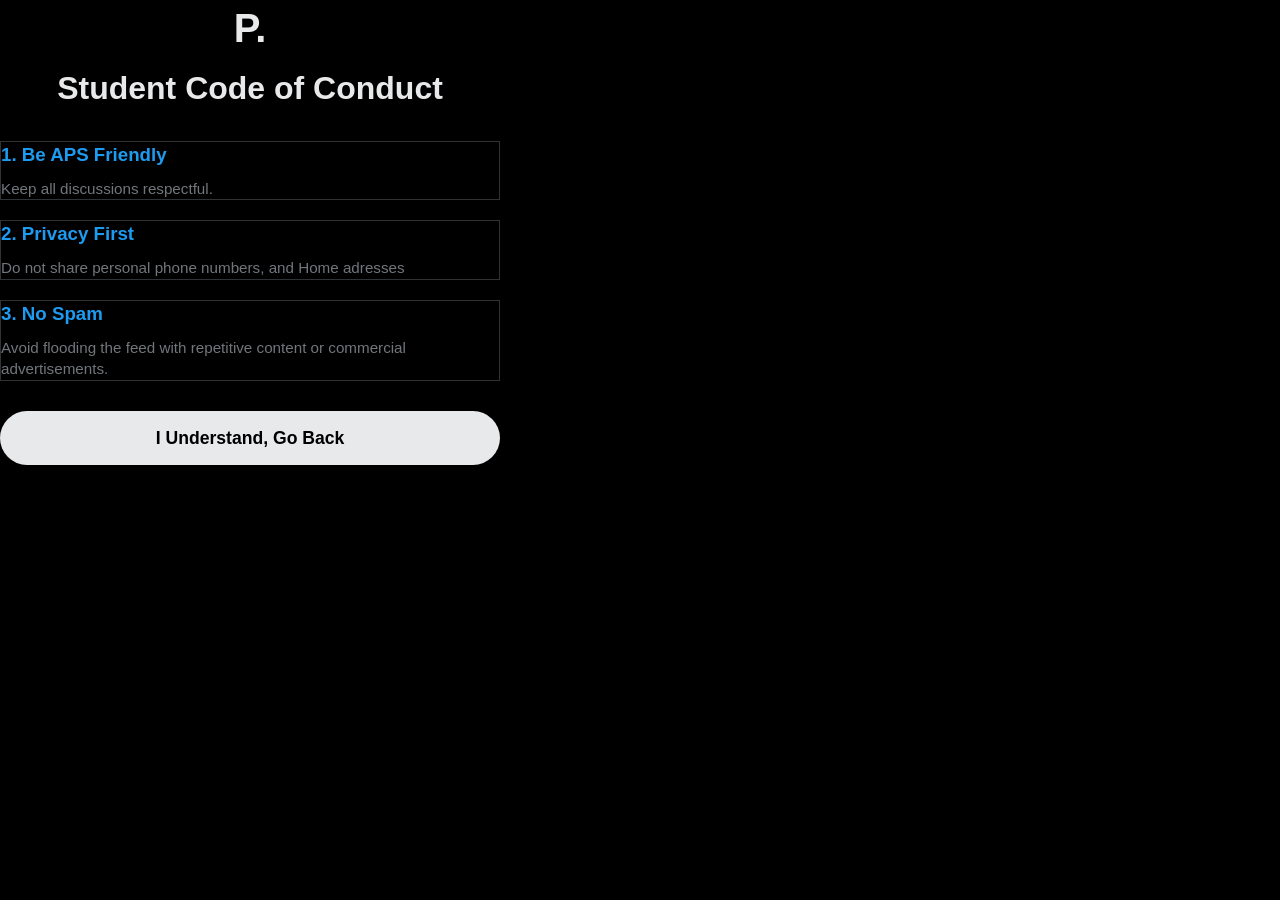
<file: rules.html>
<!DOCTYPE html>
<html lang="en">
<head>
    <meta charset="UTF-8">
    <meta name="viewport" content="width=device-width, initial-scale=1.0">
    <title>Rules | PSDROA.connect</title>
    <link rel="stylesheet" href="style.css">
</head>
<body>

    <div class="auth-wrapper">
        <div class="auth-box" style="max-width: 500px; text-align: left;">
            <div class="logo" style="font-size: 2.5rem; margin-bottom: 10px; font-weight: 900; text-align: center;">P.</div>
            
            <h1 style="text-align: center; margin-bottom: 30px;">Student Code of Conduct</h1>
            
            <div class="card" style="margin-bottom: 20px; border: 1px solid var(--border-gray);">
                <h3 style="color: var(--twitter-blue); margin-bottom: 10px;">1. Be APS Friendly</h3>
                <p style="color: var(--text-dim); font-size: 0.95rem;">Keep all discussions respectful.</p>
            </div>

            <div class="card" style="margin-bottom: 20px; border: 1px solid var(--border-gray);">
                <h3 style="color: var(--twitter-blue); margin-bottom: 10px;">2. Privacy First</h3>
                <p style="color: var(--text-dim); font-size: 0.95rem;">Do not share personal phone numbers, and Home adresses</p>
            </div>

            <div class="card" style="margin-bottom: 20px; border: 1px solid var(--border-gray);">
                <h3 style="color: var(--twitter-blue); margin-bottom: 10px;">3. No Spam</h3>
                <p style="color: var(--text-dim); font-size: 0.95rem;">Avoid flooding the feed with repetitive content or commercial advertisements.</p>
            </div>

            <div style="text-align: center; margin-top: 30px;">
                <a href="index.html" class="main-btn" style="text-decoration: none; display: inline-block;">I Understand, Go Back</a>
            </div>
        </div>
    </div>

</body>
</html>
</file>
<file: style.css>
/* PSDROA CONNECT - THE OMNI-CSS SYSTEM 
   Update: Added Threading & Reply System
*/

:root {
    --bg-black: #000000;
    --bg-card: #16181c; 
    --bg-hover: rgba(231, 233, 234, 0.1);
    --border-gray: #2f3336;
    --twitter-blue: #1d9bf0;
    --twitter-hover: #1a8cd8;
    --text-main: #e7e9ea;
    --text-dim: #71767b;
    --error-red: #f4212e;
    --glass-bg: rgba(0, 0, 0, 0.85);
    --transition-smooth: 0.2s cubic-bezier(0.4, 0, 0.2, 1);
}

/* --- 1. GLOBAL RESET --- */
* { 
    box-sizing: border-box; 
    margin: 0; 
    padding: 0; 
    -webkit-tap-highlight-color: transparent; 
}

body {
    background-color: var(--bg-black);
    color: var(--text-main);
    font-family: -apple-system, BlinkMacSystemFont, "Segoe UI", Roboto, Helvetica, Arial, sans-serif;
    min-height: 100vh;
    line-height: 1.4;
    overflow-x: hidden;
}

/* --- 2. FORMS & INPUTS --- */
input, textarea, select {
    width: 100%;
    padding: 16px;
    background: var(--bg-black);
    border: 1px solid var(--border-gray);
    color: var(--text-main);
    border-radius: 8px;
    margin-bottom: 16px;
    font-size: 1.1rem;
    transition: border var(--transition-smooth), box-shadow var(--transition-smooth);
    display: block;
}

input:focus, textarea:focus {
    border-color: var(--twitter-blue);
    outline: none;
    box-shadow: 0 0 0 1px var(--twitter-blue);
}

textarea {
    resize: vertical;
    min-height: 120px;
}

/* --- 3. THE LAYOUT ENGINE --- */
.app-container {
    display: flex;
    max-width: 1250px;
    margin: 0 auto;
    width: 100%;
}

.sidebar {
    width: 275px;
    padding: 0 15px;
    height: 100vh;
    position: sticky;
    top: 0;
    border-right: 1px solid var(--border-gray);
}

.feed-content {
    flex: 1;
    max-width: 600px;
    border-right: 1px solid var(--border-gray);
    min-height: 100vh;
}

/* --- 4. COMPONENT UI --- */
.post-card {
    padding: 16px;
    border-bottom: 1px solid var(--border-gray);
    transition: background 0.2s;
    display: flex;
    gap: 12px;
}

.post-card:hover { background: rgba(255, 255, 255, 0.02); }

/* --- 5. REPLY & THREADING SYSTEM (New) --- */

/* Indentation for replies */
.reply-thread-container {
    margin-left: 52px; /* Aligns with the end of the parent avatar */
    border-left: 2px solid var(--border-gray);
}

.reply-card {
    padding: 12px 16px;
    border-bottom: none; /* Replies shouldn't have full width borders */
    font-size: 0.95rem;
}

/* The action button for replying */
.action-icon-btn {
    background: none;
    border: none;
    color: var(--text-dim);
    cursor: pointer;
    font-size: 0.85rem;
    display: flex;
    align-items: center;
    gap: 6px;
    margin-top: 10px;
    transition: color 0.2s;
}

.action-icon-btn:hover {
    color: var(--twitter-blue);
}

/* Inline Reply Composer */
.inline-reply-box {
    display: none; /* Controlled via JS toggle */
    padding: 12px 16px;
    border-bottom: 1px solid var(--border-gray);
    background: rgba(29, 155, 240, 0.03);
    gap: 10px;
}

.inline-reply-box input {
    margin-bottom: 0;
    padding: 10px 16px;
    border-radius: 999px;
    font-size: 1rem;
}

/* Utility for the 'Post' button in small contexts */
.mini-post-btn {
    width: auto;
    padding: 6px 16px;
    font-size: 0.9rem;
}

/* --- 6. BUTTONS & NAV --- */
.main-btn {
    width: 100%;
    padding: 15px;
    background: var(--text-main);
    color: var(--bg-black);
    border: none;
    border-radius: 999px;
    font-weight: 800;
    font-size: 1.1rem;
    cursor: pointer;
    transition: var(--transition-smooth);
}

.btn-blue {
    background: var(--twitter-blue);
    color: white;
}

.nav-item {
    display: flex;
    align-items: center;
    gap: 15px;
    padding: 12px 16px;
    font-size: 1.25rem;
    border-radius: 999px;
    cursor: pointer;
    width: fit-content;
    margin-bottom: 5px;
    transition: background 0.2s;
}

.nav-item:hover { background: var(--bg-hover); }
.nav-item.active { font-weight: 800; color: var(--twitter-blue); }

/* --- 7. MOBILE FIXES --- */
@media (max-width: 1000px) {
    .sidebar { width: 88px; }
    .nav-item span { display: none; }
}

@media (max-width: 600px) {
    .sidebar { display: none; }
    .feed-content { width: 100%; border-right: none; }
    .reply-thread-container { margin-left: 20px; } /* Less indentation on mobile */
}
</file>
